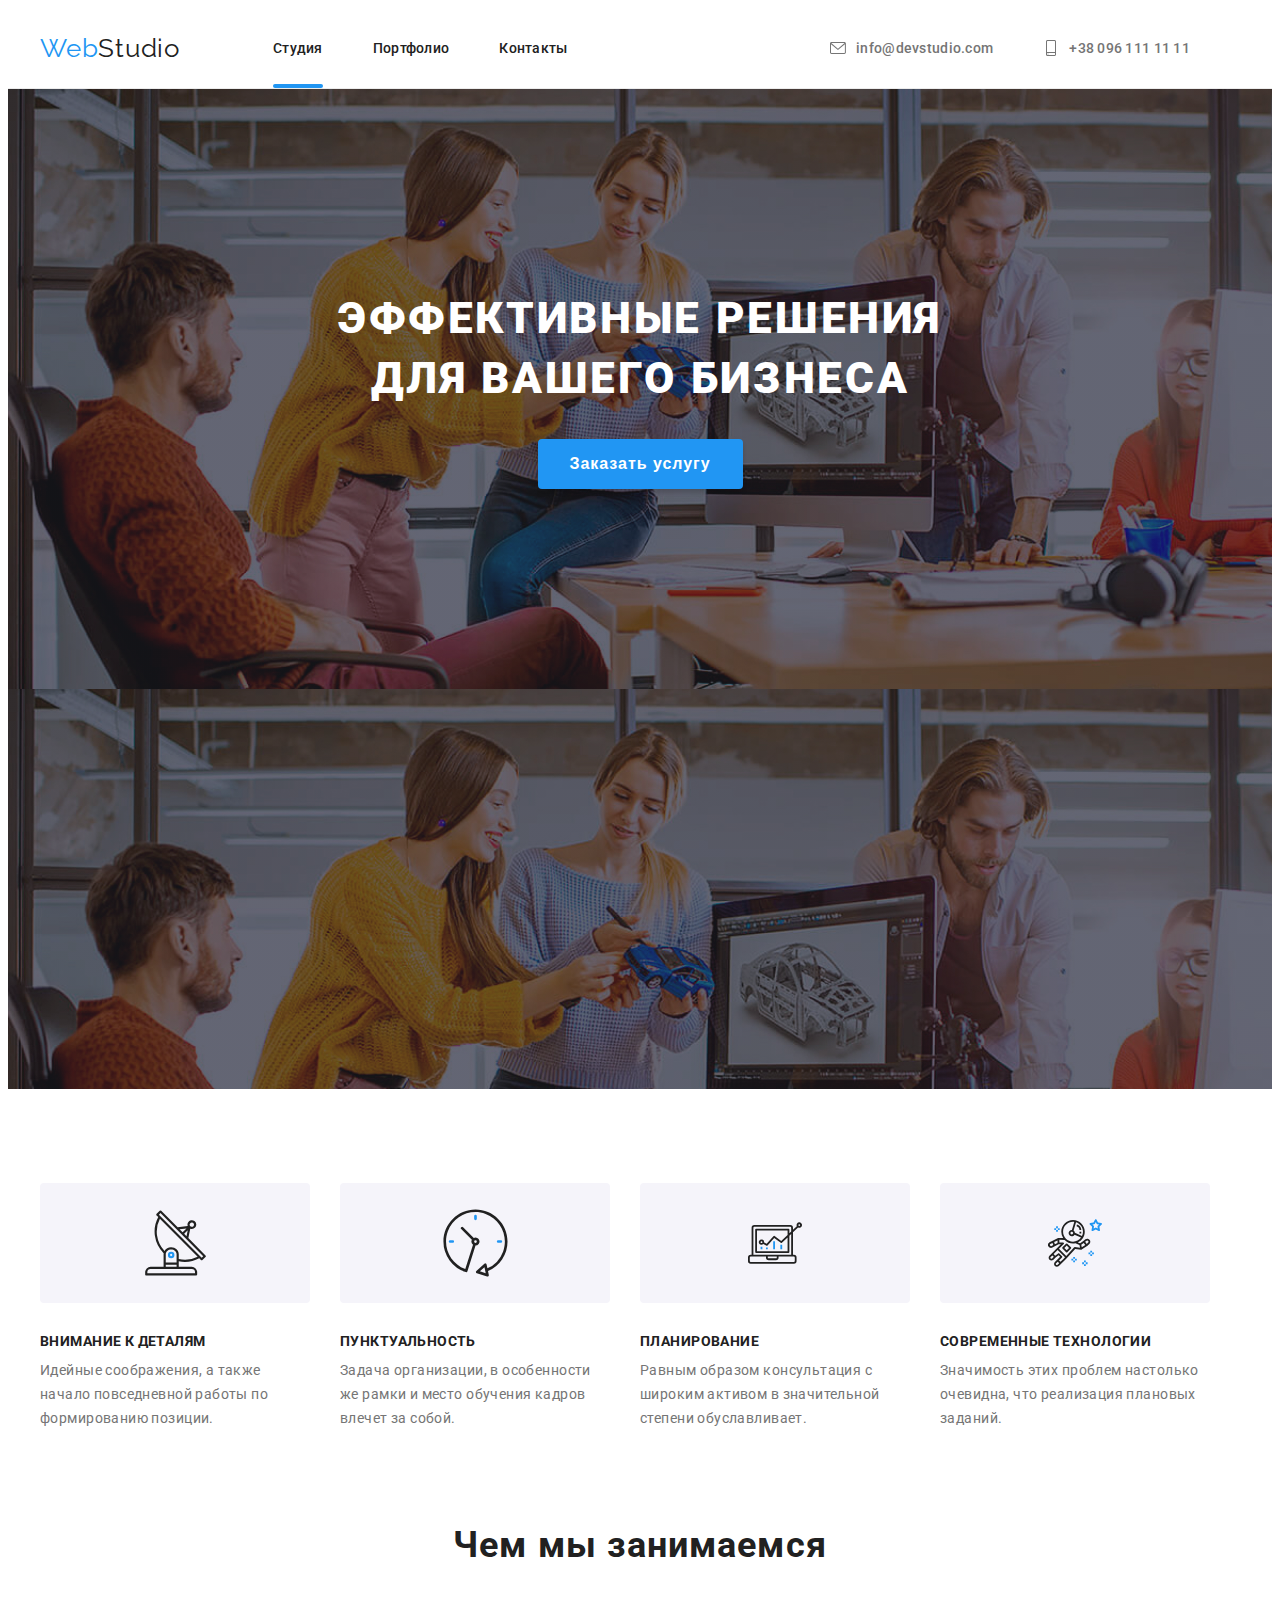
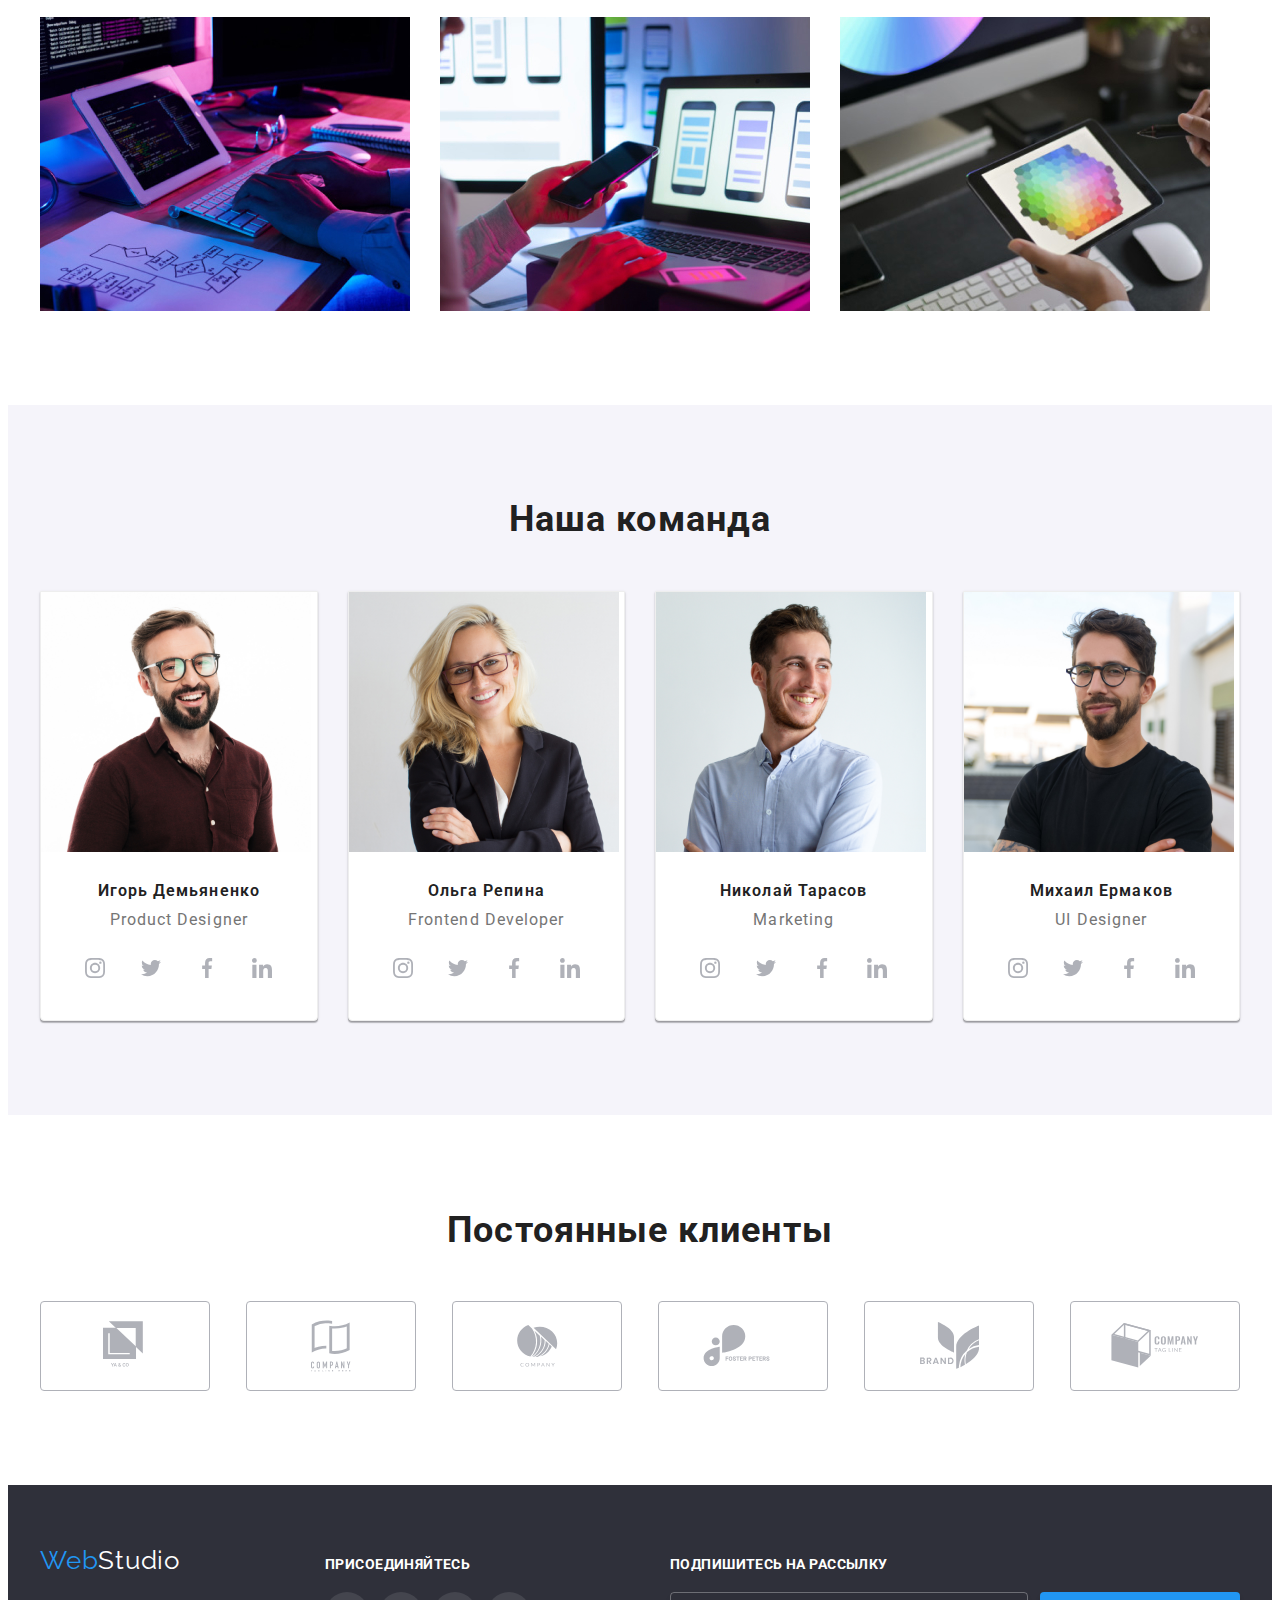
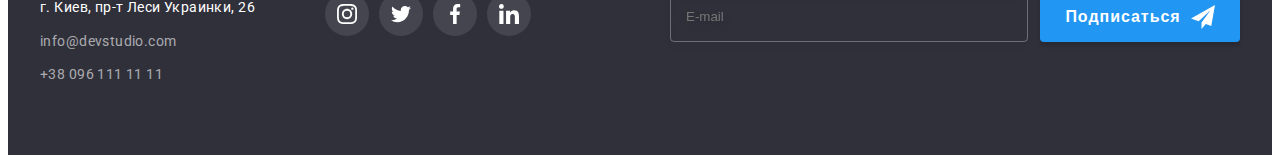
<file: index.html>
<!DOCTYPE html>
<html lang="ru">
<head>
    <meta charset="UTF-8">
    <meta name="viewport" content="width=device-width, initial-scale=1.0">
    <title lang="en">Web Studio</title>
    <link rel="preconnect" href="https://fonts.gstatic.com"> 
    <link 
          href="https://fonts.googleapis.com/css2?family=Raleway:wght@700&family=Roboto:wght@400;500;700;900&display=swap" 
          rel="stylesheet">
    <link rel="stylesheet" href="https://cdnjs.cloudflare.com/ajax/libs/modern-normalize/1.0.0/modern-normalize.min.css" integrity="sha512-ISS7cAi1PEhQ8jnbJpJZMd29NlhNj4AWYyLOSp2CE/CsHxTCu+r+t0D2yoJudVrd0/8fTVPUVDzY5Tvli75u/g==" crossorigin="anonymous" />
    <link rel="stylesheet" href="./css/main.min.css">
    <link rel="stylesheet" href="./css/styles.css">
</head>
<!--Header-->
<body>
    <header class="header">
        <div class="conteiner main-header">
            <nav class="navigation">
                <a class="logo-link  link" href="./index.html"><span class="logo">Web</span>Studio</a>
                <ul class="navigation-list list">
                    <li class="navigation-list-item">
                        <a class="navigation-list-link link current" href="./index.html">Студия</a>
                    </li>
                    <li class="navigation-list-item">
                        <a class="navigation-list-link link " href="./portfolio.html">Портфолио</a>
                    </li>
                    <li class="navigation-list-item">
                        <a class="navigation-list-link link" href="#">Контакты</a>
                    </li>
                </ul>
            </nav>
            <ul class="list contacts-list">
                <li><a class="contacts-link link"  href="mailto:info@devstudio.com">
                    <svg class="contact-icon">
                       <use href="./images/sprite.svg#icon-mail"></use>
                    </svg> info@devstudio.com</a>
                </li>
                <li><a class="contacts-link link" href="tel:+380961111111">
                    <svg class="contact-icon">
                        <use href="./images/sprite.svg#icon-smartphone"></use>
                    </svg>+38 096 111 11 11</a>
                </li>
            </ul>  
        </div> 
    </header>
    <main>
    <!--Hero-->
        <section class="hero">
            <div class="conteiner">
                 <h1 class="hero-text">Эффективные решения для вашего бизнеса</h1>
                 <button class="order-button" type="button" data-modal-open>Заказать услугу</button>
            </div>
        </section>
    <!--features-->    
        <section class="features">
            <div class="conteiner"> 
                <h2 style="display: none;">Преимущества</h2>
                <ul class="post-list list">
                    <li class="post-title">
                        <div class="benefits-div-icon">
                            <svg class="benefits-icon" width="65" height="70">
                                <use href="./images/sprite.svg#icon-antenna"> 
                                </use>
                            </svg>
                        </div>
                        <h4 class="post-title-text">Внимание к деталям</h4>    
                        <p class="text">Идейные соображения, а также начало повседневной работы по формированию позиции.</p>
                    </li>   
                    <li class="post-title">
                        <div class="benefits-div-icon">
                            <svg class="benefits-icon" width="67" height="70">
                                <use href="./images/sprite.svg#icon-clock"> 
                                </use>
                            </svg>
                        </div>
                        <h4 class="post-title-text">Пунктуальность</h4>
                        <p class="text">Задача организации, в особенности же рамки и место обучения кадров влечет за собой.</p>
                    </li>
                    <li class="post-title">
                        <div class="benefits-div-icon">
                            <svg class="benefits-icon" width="54" height="70">
                                <use href="./images/sprite.svg#icon-diagram"> 
                                </use>
                            </svg>
                        </div>
                       <h4 class="post-title-text">Планирование</h4>
                       <p class="text">Равным образом консультация с широким активом в значительной степени обуславливает.</p>
                    </li>
                    <li class="post-title">
                        <div class="benefits-div-icon">
                            <svg class="benefits-icon" width="54" height="60">
                                <use href="./images/sprite.svg#icon-astronaut"> 
                                </use>
                            </svg>
                        </div>
                        <h4 class="post-title-text">Современные технологии</h4>
                        <p class="text">Значимость этих проблем настолько очевидна, что реализация плановых заданий.</p>
                    </li>   
                </ul>
            </div>
        </section>
            <!--GALLERY-->
        <section class="works"> 
         <div class="conteiner">
            <h2 class="our-products">Чем мы занимаемся</h2>
            <ul class="our-products-list list">
                <li class="our-products-item">
                    <img class="computer" src="./ourproduct/box1.jpg" alt="верстка" width="370" height="294">
                </li>
                <li class="our-products-item">
                    <img class="loptop" src="./ourproduct/box2.jpg" alt="приожения" width="370" height="294">
                </li>
                <li class="our-products-item">
                    <img class="tablet" src="./ourproduct/box3.jpg" alt="дизайн" width="370" height="294">
                </li>
            </ul>
         </div>
        </section>
    <section class="team" >
        <div class="conteiner">
            <h2 class="our-team-h">Наша команда</h2>
            <ul class="our-team list">
                <li class="our-team-list">
                    <img class="igor" src="./people/img.jpg" alt="Игорь Демьяненко" width="270" height="260">
                    <div class="team-description">
                        <h3 class="our-names" >Игорь Демьяненко</h3>
                    <p class="our-profession" lang="en">Product Designer</p>
                    <ul class="social-list list">
                        <li class="social-list-item">
                            <a href="" class="social-list-link link">
                                <svg class="social-list-icon">
                                    <use href="./images/sprite.svg#icon-instagram"></use>
                                </svg>
                            </a>
                        </li>
                        <li class="social-list-item">
                            <a href="" class="social-list-link link">
                                <svg class="social-list-icon">
                                    <use href="./images/sprite.svg#icon-twitter"></use>
                                </svg>
                            </a>
                        </li>
                        <li class="social-list-item">
                            <a href="" class="social-list-link link">
                                <svg class="social-list-icon">
                                    <use href="./images/sprite.svg#icon-facebook"></use>
                                </svg>
                            </a>
                        </li>
                        <li class="social-list-item">
                            <a href="" class="social-list-link link">
                                <svg class="social-list-icon">
                                    <use href="./images/sprite.svg#icon-linkedin"></use>
                                </svg>
                            </a>
                        </li>
                    </ul>
                    </div>
                </li>
                <li class="our-team-list">
                     <img class="olga" src="./people/img-1.jpg" alt="Oльга Репина" width="270" height="260">
                     <div class="team-description">
                        <h3 class="our-names" >Ольга Репина</h3>
                        <p class="our-profession" lang="en">Frontend Developer</p>
                        <ul class="social-list list">
                            <li class="social-list-item">
                                <a href="" class="social-list-link link">
                                    <svg class="social-list-icon">
                                        <use href="./images/sprite.svg#icon-instagram"></use>
                                    </svg>
                                </a>
                            </li>
                            <li class="social-list-item">
                                <a href="" class="social-list-link link">
                                    <svg class="social-list-icon">
                                        <use href="./images/sprite.svg#icon-twitter"></use>
                                    </svg>
                                </a>
                            </li>
                            <li class="social-list-item">
                                <a href="" class="social-list-link link">
                                    <svg class="social-list-icon">
                                        <use href="./images/sprite.svg#icon-facebook"></use>
                                    </svg>
                                </a>
                            </li>
                            <li class="social-list-item">
                                <a href="" class="social-list-link link">
                                    <svg class="social-list-icon">
                                        <use href="./images/sprite.svg#icon-linkedin"></use>
                                    </svg>
                                </a>
                            </li>
                        </ul>
                     </div>
                </li>
                <li class="our-team-list">
                    <img class="nikolay" src="./people/img-2.jpg" alt="Николай Тарасов" width="270" height="260">
                    <div class="team-description">
                        <h3 class="our-names" >Николай Тарасов</h3>
                        <p class="our-profession" lang="en">Marketing</p>
                        <ul class="social-list list">
                        <li class="social-list-item">
                            <a href="" class="social-list-link link">
                                <svg class="social-list-icon">
                                    <use href="./images/sprite.svg#icon-instagram"></use>
                                </svg>
                            </a>
                        </li>
                        <li class="social-list-item">
                            <a href="" class="social-list-link link">
                                <svg class="social-list-icon">
                                    <use href="./images/sprite.svg#icon-twitter"></use>
                                </svg>
                            </a>
                        </li>
                        <li class="social-list-item">
                            <a href="" class="social-list-link link">
                                <svg class="social-list-icon">
                                    <use href="./images/sprite.svg#icon-facebook"></use>
                                </svg>
                            </a>
                        </li>
                        <li class="social-list-item">
                            <a href="" class="social-list-link link">
                                <svg class="social-list-icon">
                                    <use href="./images/sprite.svg#icon-linkedin"></use>
                                </svg>
                            </a>
                        </li>
                    </ul>
                    </div>
                </li>
                <li class="our-team-list">
                    <img class="mihail" src="./people/img-3.jpg" alt="Михаил Ермаков" width="270" height="260">
                    <div class="team-description">
                        <h3 class="our-names" >Михаил Ермаков</h3>
                        <p class="our-profession" lang="en">UI Designer</p>
                    <ul class="social-list list">
                        <li class="social-list-item">
                            <a href="" class="social-list-link link">
                                <svg class="social-list-icon">
                                    <use href="./images/sprite.svg#icon-instagram"></use>
                                </svg>
                            </a>
                        </li>
                        <li class="social-list-item">
                            <a href="" class="social-list-link link">
                                <svg class="social-list-icon">
                                    <use href="./images/sprite.svg#icon-twitter"></use>
                                </svg>
                            </a>
                        </li>
                        <li class="social-list-item">
                            <a href="" class="social-list-link link">
                                <svg class="social-list-icon">
                                    <use href="./images/sprite.svg#icon-facebook"></use>
                                </svg>
                            </a>
                        </li>
                        <li class="social-list-item">
                            <a href="" class="social-list-link link">
                                <svg class="social-list-icon">
                                    <use href="./images/sprite.svg#icon-linkedin"></use>
                                </svg>
                            </a>
                        </li>
                    </ul>
                    </div>
                </li>
            </ul>
        </div>
    </section>
    <!--costumers-->
        <section class="our-costumers">
            <div class="conteiner">
            <h3 class="our-costumers-h">Постоянные клиенты</h3>
            <ul class="coustumer-list list">
                <li class="client-link">
                    <a href="#" class="client-list-link">
                        <svg class="client-icon" width="44" height="49">
                            <use href="./images/sprite.svg#icon-logo1"></use>
                        </svg>
                    </a>
                </li>
                <li class="client-link">
                    <a href="#" class="client-list-link">
                        <svg class="client-icon" width="40" height="52">
                            <use href="./images/sprite.svg#icon-logo2" ></use>
                        </svg>
                    </a>
                </li>
                <li class="client-link">
                    <a href="#" class="client-list-link">
                        <svg class="client-icon" width="41" height="42">
                            <use href="./images/sprite.svg#icon-logo3"></use>
                        </svg>
                    </a>
                </li>
                <li class="client-link">
                    <a href="#" class="client-list-link">
                        <svg class="client-icon" width="80" height="42">
                            <use href="./images/sprite.svg#icon-logo4"></use>
                        </svg>
                    </a>
                </li>
                <li class="client-link">
                    <a href="#" class="client-list-link">
                        <svg class="client-icon" width="59" height="47">
                            <use href="./images/sprite.svg#icon-logo5"></use>
                    </svg>
                    </a>
                </li>
                <li class="client-link">
                    <a href="#" class="client-list-link">
                        <svg class="client-icon" width="88" height="45">
                            <use href="./images/sprite.svg#icon-logo6"></use>
                        </svg>
                    </a>
                </li>
            </ul>
            </div>
        </section>
    </main>
    <!--FOOTER-->
    <footer id="footer" class="footer"> 
        <div class="conteiner footer-elements">
            <div class="right">
            <a class="logo-link-2 link" href="./index.html"><span class="logo-2">Web</span>Studio</a>
                <address>
                    <ul class="footer-addres link list">
                        <li>
                            <a href="https://goo.gl/maps/Ce2jviXbWAB63QqT9" class="down-addres link">г. Киев, пр-т Леси Украинки, 26</a><br></li>
                        <li>
                            <a href="mailto:info@example.com" class="down-contacts link">info@devstudio.com</a><br></li>
                        <li>
                            <a href="tel:+380961111111" class="down-contacts link">+38 096 111 11 11</a></li>
                    </ul>
                </address>
            </div>
            <div class="joing-us">
                <p class="join">Присоединяйтесь</p>
                <ul class="social-list-footer list">
                <li class="social-list-item-footer">
                    <a href="" class="social-list-link-footer link">
                        <svg class="social-list-icon-footer">
                            <use href="./images/sprite.svg#icon-instagram"></use>
                        </svg>
                    </a>
                </li>
                <li class="social-list-item-footer">
                    <a href="" class="social-list-link-footer link">
                        <svg class="social-list-icon-footer">
                            <use href="./images/sprite.svg#icon-twitter"></use>
                        </svg>
                    </a>
                </li>
                <li class="social-list-item-footer">
                    <a href="" class="social-list-link-footer link">
                        <svg class="social-list-icon-footer">
                            <use href="./images/sprite.svg#icon-facebook"></use>
                        </svg>
                    </a>
                </li>
                <li class="social-list-item-footer">
                    <a href="" class="social-list-link-footer link">
                        <svg class="social-list-icon-footer">
                            <use href="./images/sprite.svg#icon-linkedin"></use>
                        </svg>
                    </a>
                </li>
            </ul>
            </div>
            <div class="mailing">
                <p class="join">Подпишитесь на рассылку</p>
                <form class="mailing-form">
                    <label class="mail">
                      <input class="mail-fraim" type="email" name="email" placeholder="E-mail"/>
                    </label>
                    <button class="submit-btn" type="submit">Подписаться
                        <svg class="mailing-icon" width="24" height="24">
                            <use href="./images/sprite.svg#icon-telegram"></use>
                        </svg>
                    </button>
                </form>
            </div>
        </div>   
</footer>
    <div class="backdrop is-hidden" data-modal>
        <div class="modal">
            <button class="close-button" data-modal-close type="button">
                <svg class="close-button-icon" width="18" height="18">
                    <use href="./images/sprite.svg#icon-close-black-18dp-2-1"></use>
                </svg>
            </button>
            <p class="your-data">Оставьте свои данные, мы вам перезвоним</p>
            <form action="#" class="contact-form">
                <label for="name"  class="data" >Имя</label>
                <div class="form-field">
                    <svg class="contact-modal-icon">
                        <use href="./images/sprite.svg#icon-person-black-18dp-1" width="18" height="18"></use>
                    </svg>
                    <input name="user-name" id="name" type="text" class="contact-form-input" required >
                </div>
                <label for="tel" class="data" >Телефон</label>
                <div class="form-field">
                    <svg class="contact-modal-icon">
                        <use href="./images/sprite.svg#icon-phone-black-18dp-1" width="18" height="18"></use>
                    </svg>
                    <input name="user-name" id="tel" type="tel" class="contact-form-input" required >
                </div>
                    <label for="email"  class="data" >Почта</label>
                <div class="form-field">
                    <svg class="contact-modal-icon">
                        <use href="./images/sprite.svg#icon-email-black-18dp-1" width="18" height="18"></use>
                    </svg>
                    <input name="user-name" id="email" type="email" class="contact-form-input" required >
                </div>
                <div class="form-field">
                  <label for="comment" class="data">Комментарий
                    <textarea name="agree" id="comment" class="contact-form-message" placeholder="Введите текст"></textarea>
                  </label>
                </div>
                <div class="form-agreement">
                    <label for="agreement"  class="checkbox-label">
                        <input class="checkbox" type="checkbox" name="agree" id="agreement" required/>
                        <span class="checkbox-icon"></span>
                        Соглашаюсь с рассылкой и принимаю 
                        <a href="#" class="checkbox-link">Условия договора</a>
                    </label>
                 </div>
                    <button type="submit" class="submit-btn">Отправить</button>
            </form>
        </div>
    </div>
    <script src="./js/modal.js"></script>
</body>   
</html>
</file>
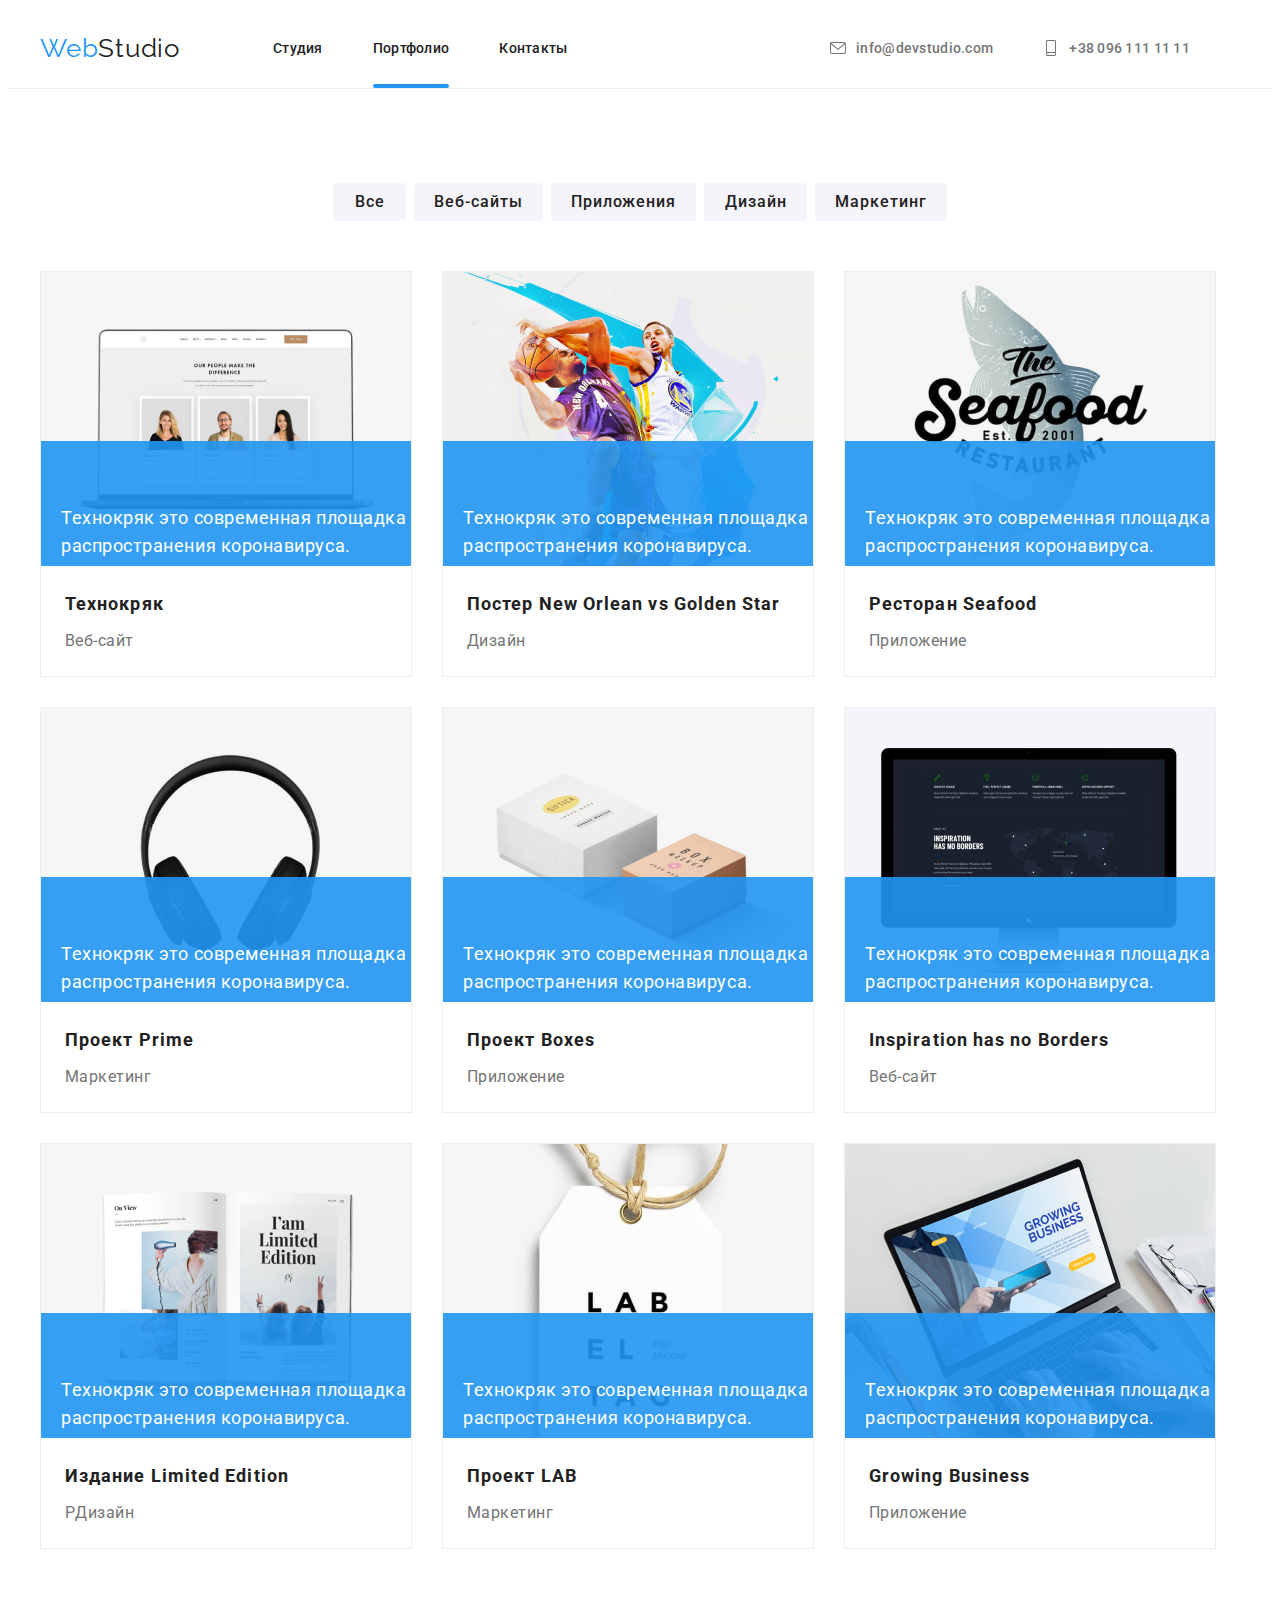
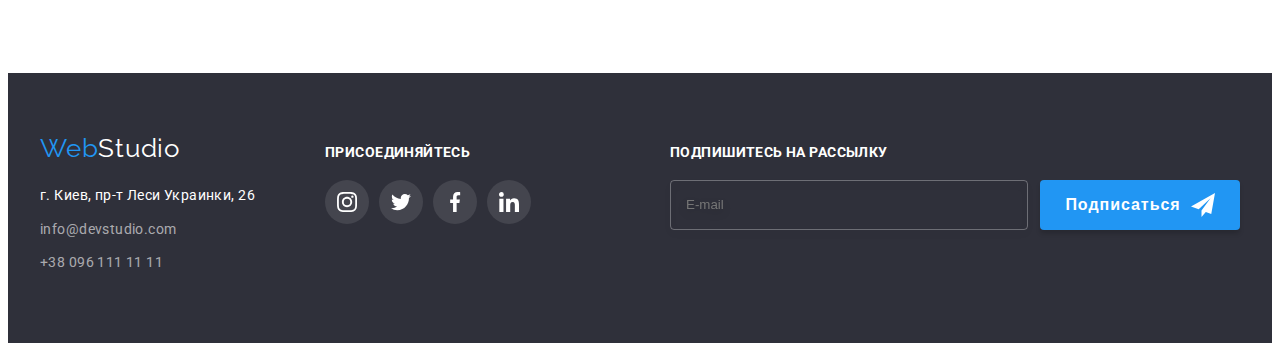
<file: portfolio.html>
<!DOCTYPE html>
<html lang="ru">
<head>
    <meta charset="UTF-8">
    <meta name="viewport" content="width=device-width, initial-scale=1.0">
    <title lang="en">Web Studio</title>
    <link rel="preconnect" href="https://fonts.gstatic.com"> 
    <link 
          href="https://fonts.googleapis.com/css2?family=Raleway:wght@700&family=Roboto:wght@400;500;700;900&display=swap" 
          rel="stylesheet">
    <link rel="stylesheet" href="https://cdnjs.cloudflare.com/ajax/libs/modern-normalize/1.0.0/modern-normalize.min.css" integrity="sha512-ISS7cAi1PEhQ8jnbJpJZMd29NlhNj4AWYyLOSp2CE/CsHxTCu+r+t0D2yoJudVrd0/8fTVPUVDzY5Tvli75u/g==" crossorigin="anonymous" />
    <link rel="stylesheet" href="./css/main.min.css" />
    <link rel="stylesheet" href="./css/styles.css"/>
</head>
<!--Header-->
<body>
    <header class="header">
        <div class="conteiner main-header">
            <nav class="navigation">
                <a class="logo-link  link" href="./index.html"><span class="logo">Web</span>Studio</a>
                <ul class="navigation-list list">
                    <li class="navigation-list-item">
                        <a class="navigation-list-link link" href="./index.html">Студия</a>
                    </li>
                    <li class="navigation-list-item">
                        <a class="navigation-list-link link current" href="./portfolio.html">Портфолио</a>
                    </li>
                    <li class="navigation-list-item">
                        <a class="navigation-list-link link" href="#">Контакты</a>
                    </li>
                </ul>
            </nav>
            <ul class="list contacts-list">
                <li><a class="contacts-link link"  href="mailto:info@devstudio.com">
                    <svg class="contact-icon">
                       <use href="./images/sprite.svg#icon-mail"></use>
                    </svg> info@devstudio.com</a>
                </li>
                <li><a class="contacts-link link" href="tel:+380961111111">
                    <svg class="contact-icon">
                        <use href="./images/sprite.svg#icon-smartphone"></use>
                    </svg>+38 096 111 11 11</a>
                </li>
            </ul>  
        </div> 
    </header>
    <main class="main">
            <section class="main-title">
     <!--main-title-->           
                <div class="conteiner">
                    <ul class="navigation-portfolio-btn list">
                       <li class="btn-link">
                            <button type="submit" class="portfolio-button all"><span>Все</span></button></li>
                       <li class="btn-link">
                            <button type="submit" class="portfolio-button sites"><span>Веб-сайты</span></button></li>
                       <li class="btn-link">
                            <button type="submit" class="portfolio-button apps"><span>Приложения</span></button></li>
                       <li class="btn-link">
                            <button type="submit" class="portfolio-button design"><span>Дизайн</span></button></li>
                       <li class="btn-link">
                            <button type="submit" class="portfolio-button marketing"><span>Маркетинг</span></button></li>
                     </ul>
                </div>
     <!----cards---->
                <div class="conteiner">
                    <ul class="link-title-img list">
                       <li class="navigation-link link">
                        <a href="#" class="navigation-link-img link">
                            <div class="img-box">
                                <img src="./icons/img.jpg" alt="открытый ноутбук"  width="370" height="294">
                                <div class="overlay-box">
                                    <p>
                                        Технокряк это современная площадка распространения коронавируса. Компании используют эту платформу для цифрового шпионажа и атак на защищённые сервера конкурентов.
                                    </p>
                                </div>
                           </div>
                            <div class="project-description">
                                <h3 class="our-works">Технокряк</h3>
                                <p class="our-works-text">Веб-сайт</p>
                            </div> 
                            </a>
                       </li>
                       <li class="navigation-link">
                        <a  href="#" class="navigation-link-img link">
                            <div class="img-box">
                                <img src="./icons/img-1.jpg" alt="двое парней играют в баскетбол" width="370" height="294">
                                <div class="overlay-box">
                                    <p>
                                        Технокряк это современная площадка распространения коронавируса. Компании используют эту платформу для цифрового шпионажа и атак на защищённые сервера конкурентов.
                                    </p>
                                </div>
                            </div>
                            
                             <div class="project-description">
                                <h3 class="our-works">Постер New Orlean vs Golden Star</h3>
                                <p class="our-works-text">Дизайн</p>
                             </div>
                            </a>
                       </li>
                       <li class="navigation-link">
                            <a href="#" class="navigation-link-img link">
                                <div class="img-box">
                                    <img src="./icons/img-2.jpg" alt="логотип ресторана" width="370" height="294">
                                    <div class="overlay-box">
                                        <p>
                                            Технокряк это современная площадка распространения коронавируса. Компании используют эту платформу для цифрового шпионажа и атак на защищённые сервера конкурентов.
                                        </p>
                                    </div>
                                </div>
                           
                             <div class="project-description">
                                <h3 class="our-works">Ресторан Seafood</h3>
                                <p class="our-works-text">Приложение</p>
                             </div>
                            </a>
                       </li>
                       <li class="navigation-link">
                            <a href="#" class="navigation-link-img link">
                                <div class="img-box">
                                    <img src="./icons/img-3.jpg" alt="наушники" width="370" height="294">
                                    <div class="overlay-box">
                                        <p>
                                            Технокряк это современная площадка распространения коронавируса. Компании используют эту платформу для цифрового шпионажа и атак на защищённые сервера конкурентов.
                                        </p>
                                    </div>
                                </div>
                            
                             <div class="project-description">
                                <h3 class="our-works">Проект Prime</h3>
                                <p class="our-works-text">Маркетинг</p>
                             </div>
                              </a>
                             
                       </li>
                       <li class="navigation-link">
                            <a href="#" class="navigation-link-img link">
                                <div class="img-box">
                                    <img src="./icons/img-4.jpg" alt="коробки" width="370" height="294">
                                    <div class="overlay-box">
                                        <p>
                                            Технокряк это современная площадка распространения коронавируса. Компании используют эту платформу для цифрового шпионажа и атак на защищённые сервера конкурентов.
                                        </p>
                                    </div>
                                </div>
                            
                             <div class="project-description">
                                <h3 class="our-works">Проект Boxes</h3>
                                <p class="our-works-text">Приложение</p>
                             </div>
                              </a>
                             
                       </li>
                       <li class="navigation-link">
                            <a href="#" class="navigation-link-img link">
                                <div class="img-box">
                                    <img src="./icons/img-5.jpg" alt="монитор" width="370" height="294">
                                    <div class="overlay-box">
                                        <p>
                                            Технокряк это современная площадка распространения коронавируса. Компании используют эту платформу для цифрового шпионажа и атак на защищённые сервера конкурентов.
                                        </p>
                                    </div>
                                </div>
                            
                             <div class="project-description">
                                <h3 class="our-works">Inspiration has no Borders</h3>
                                <p class="our-works-text">Веб-сайт</p>
                             </div>
                              </a>
                             
                       </li>
                       <li class="navigation-link">
                            <a href="#" class="navigation-link-img link">
                                <div class="img-box">
                                    <img src="./icons/img-6.jpg" alt="книга" width="370" height="294">
                                    <div class="overlay-box">
                                               <p>
                                                   Технокряк это современная площадка распространения коронавируса. Компании используют эту платформу для цифрового шпионажа и атак на защищённые сервера конкурентов.
                                               </p>
                                           </div>
                                </div>
                            
                             <div class="project-description">
                                <h3 class="our-works">Издание Limited Edition</h3>
                                <p class="our-works-text">PДизайн</p>
                             </div>
                              </a>
                             
                       </li>
                       <li class="navigation-link">
                            <a href="#" class="navigation-link-img link">
                            <div class="img-box">
                                <img src="./icons/img-7.jpg" alt="бирка" width="370" height="294">
                             <div class="overlay-box">
                                        <p>
                                            Технокряк это современная площадка распространения коронавируса. Компании используют эту платформу для цифрового шпионажа и атак на защищённые сервера конкурентов.
                                        </p>
                                    </div>
                            </div>
                             <div class="project-description">
                                <h3 class="our-works">Проект LAB</h3>
                                <p class="our-works-text">Маркетинг</p>
                             </div>
                              </a>
                             
                       </li>
                       <li class="navigation-link">
                            <a href="#" class="navigation-link-img link">
                                <div class="img-box">
                                    <img src="./icons/img-8.jpg" alt="ноутбук" width="370" height="294">
                                    <div class="overlay-box">
                                               <p>
                                                   Технокряк это современная площадка распространения коронавируса. Компании используют эту платформу для цифрового шпионажа и атак на защищённые сервера конкурентов.
                                               </p>
                                           </div>
                                </div>
                            
                             <div class="project-description">
                                <h3 class="our-works">Growing Business</h3>
                                <p class="our-works-text">Приложение</p>
                             </div>
                              </a>
                             
                       </li>
                    </ul> 
                </div>
            </section>
     </main>
     <footer id="footer" class="footer"> 
        <div class="conteiner footer-elements">
            <div class="right">
            <a class="logo-link-2 link" href="./index.html"><span class="logo-2">Web</span>Studio</a>
                <address>
                    <ul class="footer-addres link list">
                        <li>
                            <a href="https://goo.gl/maps/Ce2jviXbWAB63QqT9" class="down-addres link">г. Киев, пр-т Леси Украинки, 26</a><br></li>
                        <li>
                            <a href="mailto:info@example.com" class="down-contacts link">info@devstudio.com</a><br></li>
                        <li>
                            <a href="tel:+380961111111" class="down-contacts link">+38 096 111 11 11</a></li>
                    </ul>
                </address>
            </div>
            <div class="joing-us">
                <p class="join">Присоединяйтесь</p>
                <ul class="social-list-footer list">
                <li class="social-list-item-footer">
                    <a href="" class="social-list-link-footer link">
                        <svg class="social-list-icon-footer">
                            <use href="./images/sprite.svg#icon-instagram"></use>
                        </svg>
                    </a>
                </li>
                <li class="social-list-item-footer">
                    <a href="" class="social-list-link-footer link">
                        <svg class="social-list-icon-footer">
                            <use href="./images/sprite.svg#icon-twitter"></use>
                        </svg>
                    </a>
                </li>
                <li class="social-list-item-footer">
                    <a href="" class="social-list-link-footer link">
                        <svg class="social-list-icon-footer">
                            <use href="./images/sprite.svg#icon-facebook"></use>
                        </svg>
                    </a>
                </li>
                <li class="social-list-item-footer">
                    <a href="" class="social-list-link-footer link">
                        <svg class="social-list-icon-footer">
                            <use href="./images/sprite.svg#icon-linkedin"></use>
                        </svg>
                    </a>
                </li>
            </ul>
            </div>
            <div class="mailing">
                <p class="join">Подпишитесь на рассылку</p>
                <form class="mailing-form">
                    <label class="mail">
                      <input class="mail-fraim" type="email" name="email" placeholder="E-mail"/>
                    </label>
                    <button class="submit-btn" type="submit">Подписаться
                        <svg class="mailing-icon" width="24" height="24">
                            <use href="./images/sprite.svg#icon-telegram"></use>
                        </svg>
                    </button>
                </form>

            </div>
        </div>   
</footer>
</body>
</html>
</file>
<file: css/styles.css>
/*========header===========*/



/*===============HERO=========*/

/*------------button---------*/



/*==========features===========*/
  


/*=======GALERY=========*/


/*===========TEAM==========*/



/*----------img--------------*/

/*==========COSTUMORS==========*/



/*=======footer=========*/


/*===========PORTFOLIO============*/
</file>
<file: css/main.min.css>
body{font-family:"Roboto", sans-serif;color:#212121}html{--hover-color: #2196f3;--p-color: #757575;--bg-color: #2f303a;--text-color: #212121}h1,h2,h3,h4,h5,h6,p{margin:0}ul,ol{margin:0;padding:0}img{display:block}.link{text-decoration:none;display:inline-block}.list{list-style-type:none;padding:0;margin:0}.conteiner{width:1200px;margin:0 auto;padding:0 15px}.header{border-bottom:1px solid #ececec}.main-header{display:flex;align-items:center}.current{color:var(--hover-color);transition:color var(--hover-color)}.link .current{color:var(--hover-color)}.current::after{content:"";position:absolute;left:0;bottom:0;width:100%;height:4px;display:block;background-color:var(--hover-color);border-radius:2px;transition:var(--hover-color)}.contacts-list{display:flex;align-items:center;margin-left:auto}.contacts-link{display:inline-flex;justify-content:center;align-items:center;font-weight:500;font-size:14px;line-height:1.143;letter-spacing:0.02em;margin-right:50px;color:#757575;transition:color 250ms cubic-bezier(0.4, 0, 0.2, 1)}.contacts-link:hover,.contacts-link:focus{color:#2196F3}.contact-icon{display:flex;width:16px;height:16px;margin-right:10px;fill:currentColor}.contact-icon:focus .contact-icon:hover{fill:var(--hover-color)}.navigation{display:flex;align-items:center}.navigation-list{display:flex;align-items:center}.navigation-list-link{font-weight:500;font-size:14px;line-height:1.143;letter-spacing:0.02em;color:var(--text-color);position:relative;transition:color 250ms cubic-bezier(0.4, 0, 0.2, 1)}.navigation-list-link:hover,.navigation-list-link:focus{color:var(--hover-color)}.navigation-list-link,.contacts-link{padding:32px 0}.navigation-list-item:not(:last-child){margin-right:50px}.hero{max-width:1600px;height:600px;margin-left:auto;margin-right:auto;padding-bottom:200px;padding-top:200px;background:var(--bg-color);background-image:linear-gradient(to right, rgba(47,48,58,0.4), rgba(47,48,58,0.4)),url("../hero/Img.jpg");text-align:center}.features{padding-top:94px;padding-bottom:94px}.benefits-div-icon{width:270px;height:120px;box-sizing:border-box;border-radius:4px;display:flex;justify-content:center;align-items:center;background:#F5F4FA;border-radius:4px;margin-bottom:30px}.post-list{display:flex}.post-title-text{font-weight:700;font-size:14px;line-height:1.142;letter-spacing:0.03em;text-transform:uppercase;color:var(--text-color);margin-bottom:10px}.text{font-size:14px;line-height:1.714;letter-spacing:0.03em;color:#757575}.our-products{font-weight:700;font-size:36px;line-height:1.667;text-align:center;letter-spacing:0.03em;color:var(--text-color)}.works{padding-bottom:94px;text-align:center}.our-products{font-weight:700;font-size:36px;line-height:1.166;letter-spacing:0.03em;margin-bottom:50px;color:var(--text-color)}.our-products-list{display:flex;align-items:center}.our-products-item:not(:last-child){margin-right:30px}.team{padding-top:94px;padding-bottom:94px;text-align:center;background:#F5F4FA}.our-team{font-weight:700;font-size:36px;line-height:1.166;letter-spacing:0.03em;display:flex;align-items:center}.team-description{padding:30px 32px}.our-team-list{width:calc((100% - 3*30px) /4);background-color:#FFFFFF;border:1px solid #EEEEEE;box-sizing:border-box;box-shadow:0px 1px 3px rgba(0,0,0,0.12),0px 1px 1px rgba(0,0,0,0.14),0px 2px 1px rgba(0,0,0,0.2);border-radius:0px 0px 4px 4px}.our-team-list:not(:last-child){margin-right:30px}.our-names{font-weight:600;font-size:16px;line-height:1.18;color:var(--text-color);margin-bottom:10px;text-decoration:none}.our-profession{font-weight:400;font-size:16px;line-height:1.18;color:var(--p-color);margin-bottom:16px}.social-list{display:flex;justify-content:space-between}.social-list-icon{width:20px;height:20px;fill:#AFB1B8;transition:fill 250ms cubic-bezier(0.4, 0, 0.2, 1)}.social-list-link:hover .social-list-icon,.social-list-link:focus .social-list-icon{fill:#ffffff}.social-list-link{display:flex;justify-content:center;align-items:center;width:44px;height:44px;background-color:#ffffff;border-radius:50%}.social-list-link:hover,.social-list-link:focus{background-color:var(--hover-color)}.our-costumers{padding-top:94px;padding-bottom:94px}.coustumer-list{display:flex;justify-content:space-between}.client-link{display:flex;justify-content:center;align-items:center;width:170px;height:90px}.client-list-link{width:100%;height:100%;border:1px solid;border-color:#AFB1B8;box-sizing:border-box;border-radius:4px;display:flex;justify-content:center;align-items:center;color:#AFB1B8;fill:currentColor}.client-list-link:focus,.client-list-link:hover{border-color:var(--hover-color)}.client-icon{fill:#AFB1B8;transition:fill 250ms cubic-bezier(0.4, 0, 0.2, 1)}.client-list-link:hover .client-icon,.client-list-link:focus .client-icon{fill:var(--hover-color)}.footer{padding:60px 0;background:var(--bg-color)}.footer-elements{display:flex;align-items:baseline}.down-addres{font-style:normal;font-size:14px;line-height:1.714;letter-spacing:0.03em;color:#FFFFFF;margin-bottom:9px;transition:color 250ms cubic-bezier(0.4, 0, 0.2, 1)}.down-addres:hover{color:var(--hover-color)}.down-contacts{margin-bottom:9px;font-style:normal;font-weight:normal;font-size:14px;line-height:24px;letter-spacing:0.03em;color:rgba(255,255,255,0.6);transition:color 250ms cubic-bezier(0.4, 0, 0.2, 1)}.down-contacts:hover{color:var(--hover-color)}.joing-us{margin-left:70px}.join{font-weight:700;font-size:14px;line-height:1.142;letter-spacing:0.03em;text-transform:uppercase;color:#FFFFFF;margin-bottom:20px}.social-list-footer{display:flex}.social-list-item-footer:not(:last-child){margin-right:10px}.social-list-icon-footer{align-items:center;width:20px;height:20px;fill:#ffffff}.social-list-link-footer:hover .social-list-icon-footer,.social-list-link-footer:focus .social-list-icon-footer{fill:#ffffff}.social-list-link-footer{display:flex;justify-content:center;align-items:center;width:44px;height:44px;background-color:rgba(255,255,255,0.1);border-radius:50%;transition:color 250ms cubic-bezier(0.4, 0, 0.2, 1),background-color 250ms cubic-bezier(0.4, 0, 0.2, 1)}.social-list-link-footer:hover,.social-list-link-footer:focus{background-color:var(--hover-color)}.mailing{margin-left:auto;display:block;justify-content:flex-end;align-items:center}.mailing-form{display:flex}.mail-fraim{width:358px;height:50px;border:1px solid rgba(255,255,255,0.3);box-sizing:border-box;filter:drop-shadow(0px 4px 4px rgba(0,0,0,0.15));border-radius:4px;padding:16px 15px;background-color:transparent;color:rgba(255,255,255,0.664)}.mail:not(:last-child){margin-right:12px}.contact-form{display:flex;flex-direction:column;align-items:center}.mailing-icon{margin-left:10px}.backdrop{position:fixed;top:0;left:0;width:100%;height:100%;background-color:rgba(0,0,0,0.2)}.modal{position:absolute;left:50%;top:50%;transform:translate(-50%, -50%);width:528px;height:581px;padding:40px 40px;background-color:#FFFFFF;box-shadow:0px 1px 3px rgba(0,0,0,0.12),0px 1px 1px rgba(0,0,0,0.14),0px 2px 1px rgba(0,0,0,0.2);border-radius:4px}.close-button{display:flex;justify-content:center;align-items:center;position:absolute;top:8px;right:8px;width:30px;height:30px;border-radius:50%;background:transparent;background-color:#FFFFFF;border:1px solid rgba(0,0,0,0.1);cursor:pointer;transition:color 250ms cubic-bezier(0.4, 0, 0.2, 1)}.close-button:hover,.close-button:focus{fill:var(--hover-color)}.contact-form-input{display:block;width:100%;height:40px;border:1px solid rgba(33,33,33,0.2);box-sizing:border-box;border-radius:4px;padding:12px 42px;transition:border-color 250ms cubic-bezier(0.4, 0, 0.2, 1),background-color 250ms cubic-bezier(0.4, 0, 0.2, 1)}.your-data{font-weight:700;font-size:20px;line-height:1.15;text-align:center;letter-spacing:0.03em;margin-bottom:12px}.form-field{position:relative;margin-top:4px;width:100%}.form-field .contact-form-input:focus,.contact-form-message:focus{border-color:var(--hover-color);outline:transparent}.form-agreement{margin-bottom:30px}.form-agreement:focus{border-color:var(--hover-color);border:0px 1px 3px rgba(0,0,0,0.12),0px 1px 1px rgba(0,0,0,0.14),0px 2px 1px rgba(0,0,0,0.2)}.contact-modal-icon{position:absolute;width:18px;height:18px;top:50%;left:12px;display:inline-block;transform:translateY(-50%);transition:background-color 250ms cubic-bezier(0.4, 0, 0.2, 1)}.form-field:focus-within>.contact-modal-icon{fill:var(--hover-color)}.data{width:100%;height:100%;font-weight:400;font-size:12px;line-height:1.166;letter-spacing:0.01em;color:#757575}.data:not(:first-child){margin-top:10px}.contact-form-message{resize:none;width:448px;height:120px;border:1px solid rgba(33,33,33,0.2);box-sizing:border-box;border-radius:4px;margin-top:4px;padding:12px 16px;margin-bottom:20px;transition:border-color 250ms cubic-bezier(0.4, 0, 0.2, 1)}.checkbox-label{font-weight:400;font-size:14px;line-height:1.714;letter-spacing:0.03em;color:#757575;align-items:baseline}.checkbox-icon{display:inline-block;width:16px;height:15px;background-image:url(../images/check.svg);border-radius:4px;margin-right:7px;border:1px solid rgba(33,33,33,0.2);vertical-align:middle}.checkbox:checked+.checkbox-icon{background-color:var(--hover-color);background-size:contain;background-origin:border-box;border-color:var(--hover-color)}.checkbox{appearance:none}.checkbox-link{font-weight:400;font-size:14px;line-height:1.714;letter-spacing:0.03em;color:var(--hover-color);margin-left:4px}.contact-form-btn{display:flex;justify-content:center}.is-hidden{opacity:0;visibility:hidden;pointer-events:none}.main-title{padding-top:94px;padding-bottom:94px}.navigation-portfolio-btn{display:flex;justify-content:center;margin-bottom:50px}.portfolio-button{font-family:inherit;border:none;background:#F5F4FA;border-radius:4px;font-weight:500;font-size:16px;line-height:1.62;text-align:center;letter-spacing:0.06em;color:var(--text-color);padding:6px 20px;display:inline-block;transition:color 250ms cubic-bezier(0.4, 0, 0.2, 1)}.portfolio-button:hover,.portfolio-button:focus{cursor:pointer;background-color:var(--hover-color);color:#FFFFFF}.all{min-width:73px}.sites{min-width:128px}.apps{min-width:145px}.design{min-width:103px}.marketing{min-width:130px}.btn-link:not(:last-child){margin-right:8px}.link-title-img{display:flex;flex-wrap:wrap;align-items:center}.navigation-link{max-width:370px;margin-right:30px;margin-bottom:30px;background-color:#FFFFFF;border:1px solid #EEEEEE;position:relative}.navigation-link:nth-child(3n){margin-right:0}.navigation-link-img{display:block;transition:color 250ms cubic-bezier(0.4, 0, 0.2, 1),background-color 250ms cubic-bezier(0.4, 0, 0.2, 1)}.navigation-link-img:hover,.navigation-link-img:focus{box-shadow:0px 1px 1px rgba(0,0,0,0.12),0px 4px 4px rgba(0,0,0,0.06),1px 4px 6px rgba(0,0,0,0.16)}.img-box{position:relative;overflow:hidden}.overlay-box{position:absolute;bottom:-295px;left:0;padding:63px 20px;background-color:rgba(33,150,243,0.9);transition:transform 250ms cubic-bezier(0.4, 0, 0.2, 1);font-size:18px;line-height:1.555;letter-spacing:0.03em;color:#FFFFFF;width:100%;height:100%}.navigation-link-img:hover .overlay-box,.navigation-link-img:focus .overlay-box{transform:translateY(-295px)}.our-works{font-weight:700;font-size:18px;line-height:200%;letter-spacing:0.06em;color:var(--text-color);margin-bottom:4px}.our-works-text{font-weight:normal;font-size:16px;line-height:1.875;letter-spacing:0.03em;color:var(--p-color)}.project-description{width:370px;padding:20px 24px}.logo{font-family:"Raleway",sans-serif;font-style:normal;font-weight:400;font-size:26px;line-height:1.192;letter-spacing:0.03em;color:#2196F3}.logo-link{font-family:"Raleway",sans-serif;font-style:normal;font-weight:400;font-size:26px;line-height:1.192;letter-spacing:0.03em;color:var(--text-color);margin-right:93px}.hero-text{font-weight:900;font-size:44px;line-height:1.36;letter-spacing:0.06em;text-transform:uppercase;max-width:700px;color:#FFFFFF;margin-left:auto;margin-right:auto;margin-bottom:30px}.order-button{min-width:200px;height:50px;padding:10px 32px;border:none;background:var(--hover-color);font-weight:700;font-size:16px;line-height:1.875;align-items:center;text-align:center;letter-spacing:0.06em;color:#ffffff;box-shadow:0px 4px 4px rgba(0,0,0,0.15);border-radius:4px;cursor:pointer;transition-property:background-color;transition-duration:250ms;transition-timing-function:cubic-bezier(0.4, 0, 0.2, 1)}.order-button :hover,.order-button :focus{background-color:var(--hover-color)}.post-title{width:270px}.post-title:not(:last-child){margin-right:30px}.our-costumers-h{font-weight:700;font-size:36px;line-height:42px;text-align:center;letter-spacing:0.03em;color:var(--text-color);margin-bottom:50px}.our-team-h{font-weight:700;font-size:36px;line-height:1.166;letter-spacing:0.03em;margin-bottom:50px;color:var(--text-color)}.logo-2{font-family:"Raleway",sans-serif;font-style:normal;font-weight:400;font-size:26px;line-height:1.192;letter-spacing:0.03em;color:#2196F3}.logo-link-2{font-family:"Raleway",sans-serif;font-style:normal;font-weight:400;font-size:26px;line-height:1.192;letter-spacing:0.03em;color:#ffffff;margin-bottom:20px}.submit-btn{display:inline-flex;justify-content:center;align-items:center;min-width:200px;height:50px;border:none;background:var(--hover-color);font-weight:700;font-size:16px;line-height:1.875;text-align:center;letter-spacing:0.06em;color:#ffffff;box-shadow:0px 4px 4px rgba(0,0,0,0.15);border-radius:4px;cursor:pointer;transition-property:background-color;transition-duration:250ms;transition-timing-function:cubic-bezier(0.4, 0, 0.2, 1)}.submit-btn :hover,.submit-btn :focus{background-color:var(--hover-color)}
/*# sourceMappingURL=main.min.css.map */
</file>
